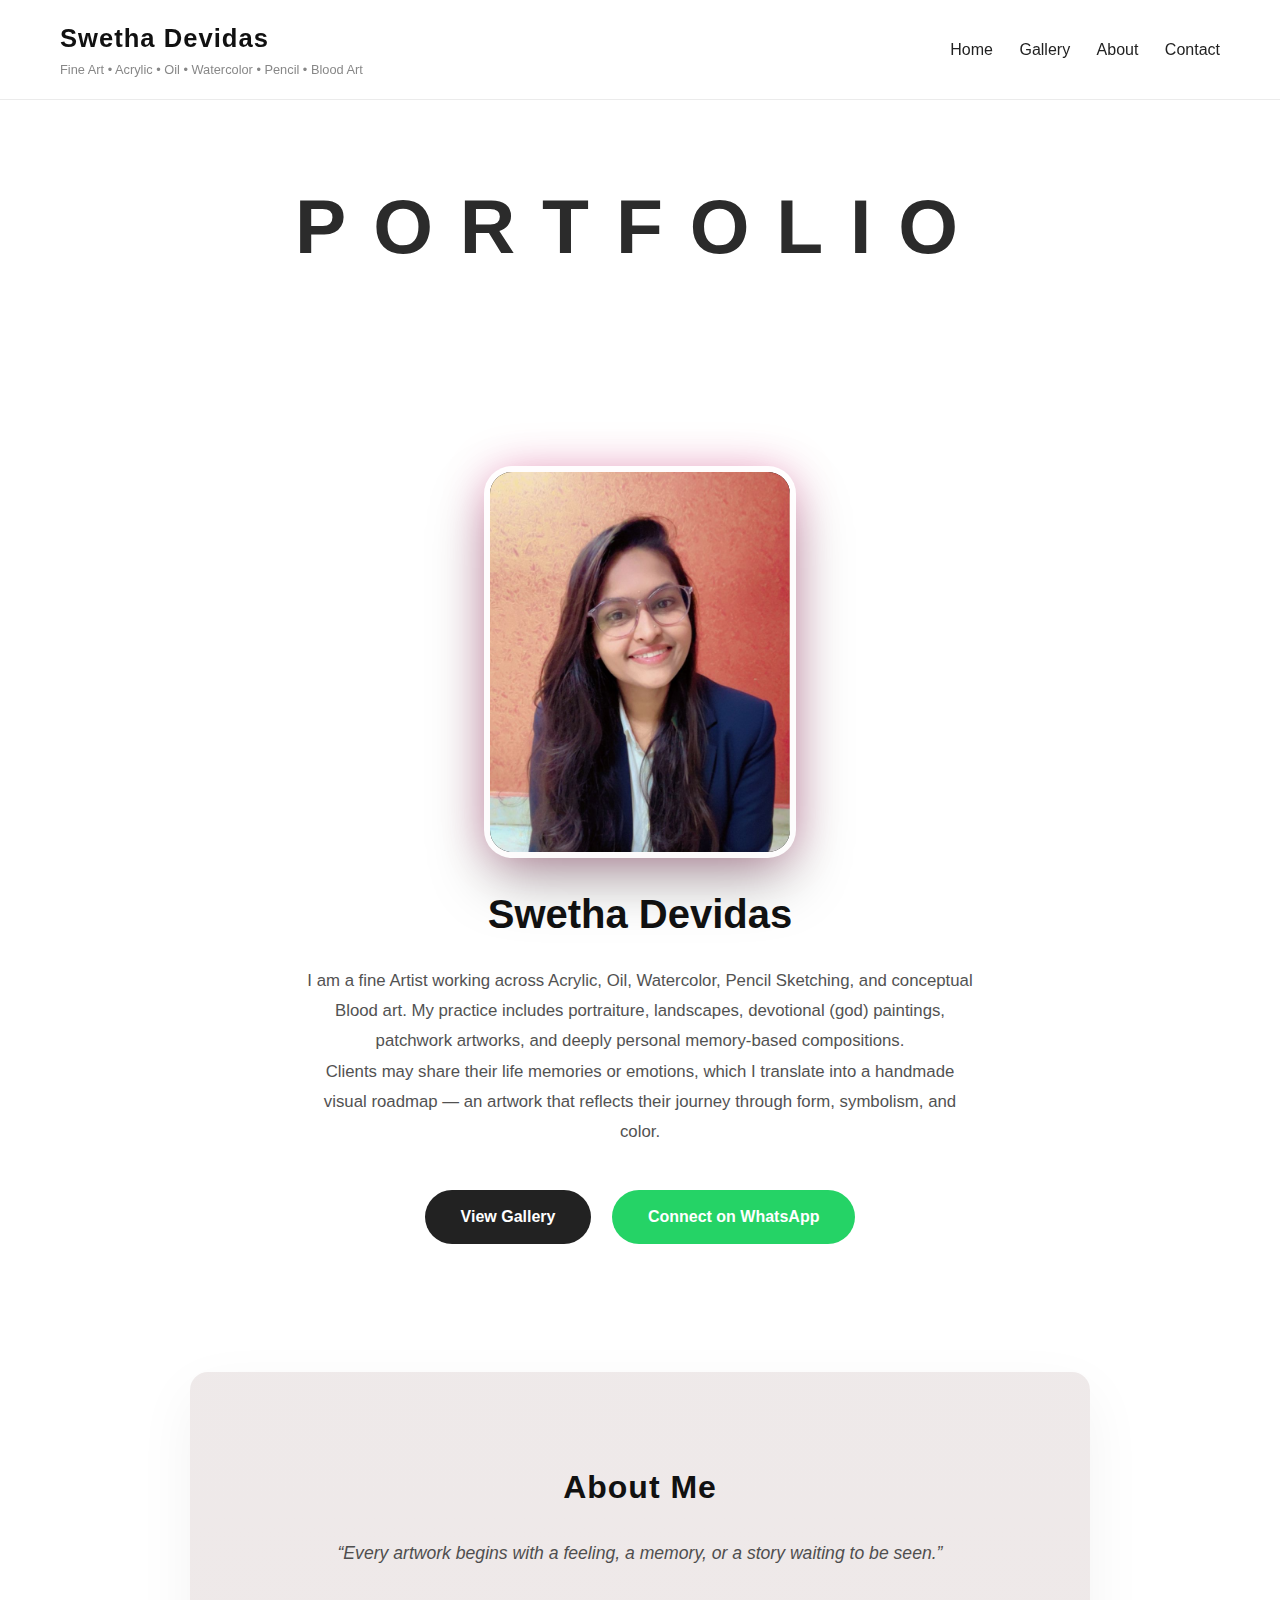
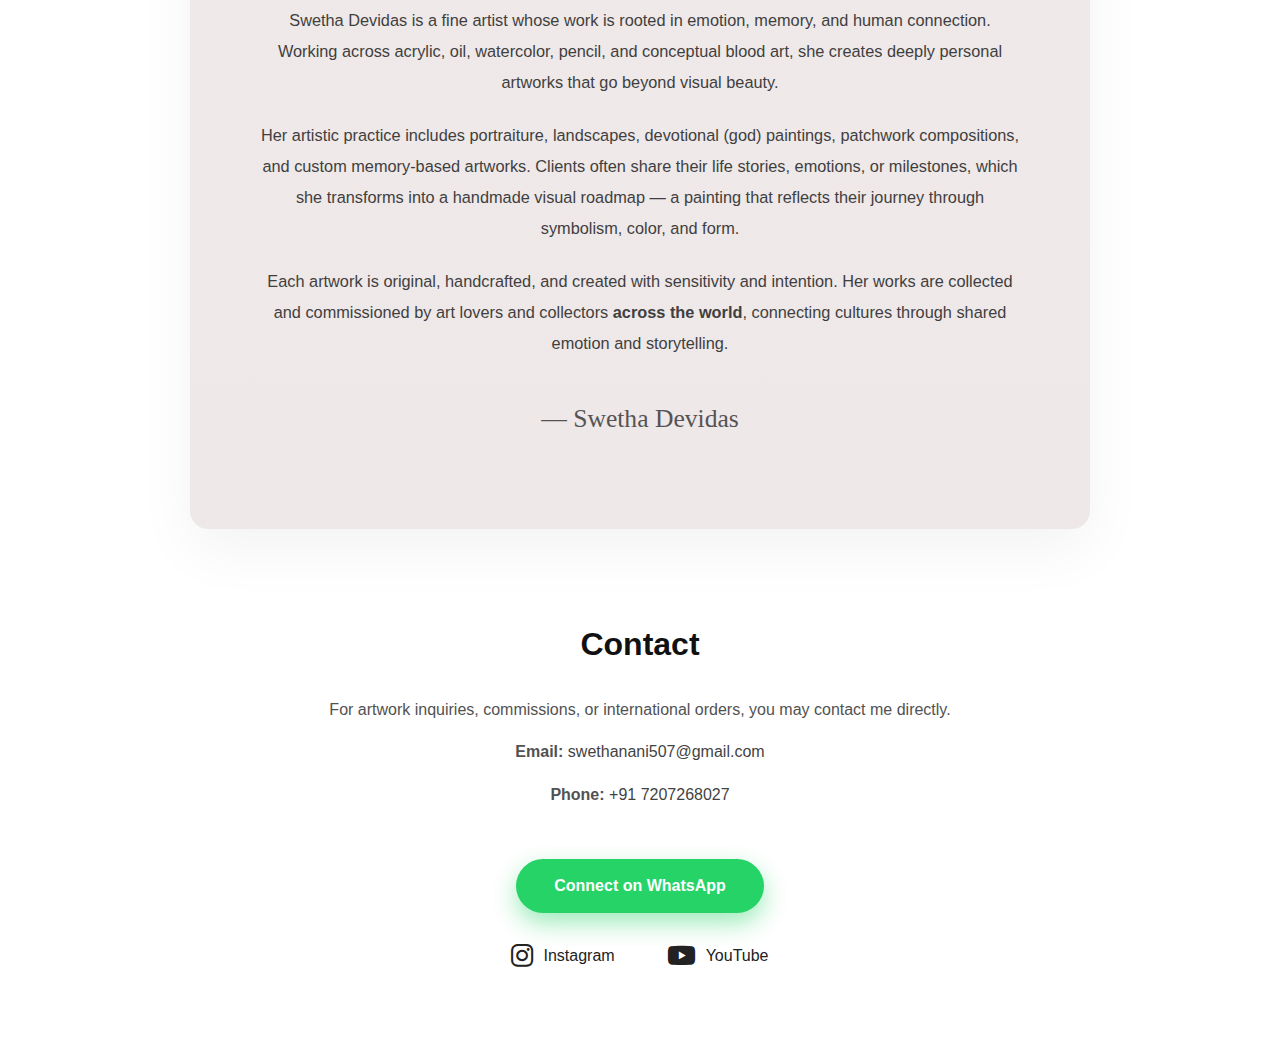
<file: index.html>
<!DOCTYPE html>
<html lang="en">
<head>
  <meta charset="UTF-8">
  <title>Swetha Devidas | Fine Art Portfolio</title>
  <meta name="viewport" content="width=device-width, initial-scale=1.0">

  <!-- CSS -->
  <link rel="stylesheet" href="style.css">
  <link
  rel="stylesheet"
  href="https://cdnjs.cloudflare.com/ajax/libs/font-awesome/6.5.1/css/all.min.css"
/>
</head>

<!-- IMPORTANT: index-page class must be on BODY -->
<body class="index-page">
  <body class="index-bg">

<!-- ================= HEADER ================= -->
<header class="site-header">
  <div class="header-container">

    <div class="brand">
      <h1>Swetha Devidas</h1>
      <p class="tagline">
        Fine Art • Acrylic • Oil • Watercolor • Pencil • Blood Art
      </p>
    </div>

    <nav class="main-nav">
      <a href="file:///C:/Users/admin/OneDrive/Desktop/art-portfolio/index.html">Home</a>
      <a href="gallery.html">Gallery</a>
      <a href="#about">About</a>
      <a href="#contact">Contact</a>
    </nav>

  </div>
</header>

<section class="portfolio-section">
  <h1 class="portfolio-title">PORTFOLIO</h1>
</section>


<!-- ================= HERO / INTRO ================= -->
<section class="hero">

  <div class="hero-content">

    <!-- Artist Photo -->
    <div class="artist-photo">
      <img src="images/me.jpg.jpeg" alt="Swetha Devidas - Fine Artist">
    </div>

    <h2>Swetha Devidas</h2>

    <p class="hero-text">
      I am a fine Artist working across Acrylic, Oil, Watercolor,
      Pencil Sketching, and conceptual Blood art.
      My practice includes portraiture, landscapes,
      devotional (god) paintings, patchwork artworks,
      and deeply personal memory-based compositions.
    </p>

    <p class="hero-text">
      Clients may share their life memories or emotions,
      which I translate into a handmade visual roadmap —
      an artwork that reflects their journey through form,
      symbolism, and color.
    </p>

    <div class="hero-buttons">
      <a href="gallery.html" class="btn primary">View Gallery</a>
      <a href="https://wa.me/917207268027" target="_blank" class="btn secondary">
        Connect on WhatsApp
      </a>
    </div>

  </div>

</section>

<!-- ================= ABOUT ================= -->
<section id="about" class="simple-section about-section">
  <h2 class="about-title">About Me</h2>

  <p class="about-quote">
    “Every artwork begins with a feeling, a memory, or a story waiting to be seen.”
  </p>

  <div class="about-text">
    <p>
      Swetha Devidas is a fine artist whose work is rooted in emotion,
      memory, and human connection. Working across acrylic, oil,
      watercolor, pencil, and conceptual blood art, she creates
      deeply personal artworks that go beyond visual beauty.
    </p>

    <p>
      Her artistic practice includes portraiture, landscapes,
      devotional (god) paintings, patchwork compositions,
      and custom memory-based artworks. Clients often share
      their life stories, emotions, or milestones, which she
      transforms into a handmade visual roadmap — a painting
      that reflects their journey through symbolism, color, and form.
    </p>

    <p>
      Each artwork is original, handcrafted, and created with
      sensitivity and intention. Her works are collected and
      commissioned by art lovers and collectors
      <strong>across the world</strong>,
      connecting cultures through shared emotion and storytelling.
    </p>
  </div>

  <div class="artist-signature">
    — Swetha Devidas
  </div>
</section>



<!-- ================= CONTACT ================= -->
<section id="contact" class="simple-section contact-section">
  <h2>Contact</h2>

  <p class="contact-text">
    For artwork inquiries, commissions,
    or international orders, you may contact me directly.
  </p>

  <div class="contact-details">
    <p>
      <strong>Email:</strong>
      <a href="mailto:swethanani507@gmail.com">
        swethanani507@gmail.com
      </a>
    </p>

    <p>
      <strong>Phone:</strong>
      <a href="tel:+917207268027">
        +91 7207268027
      </a>
    </p>
  </div>

  <!-- WhatsApp Button -->
  <a
    href="https://wa.me/917207268027"
    target="_blank"
    class="whatsapp-btn"
  >
    Connect on WhatsApp
  </a>
<!-- Social Links -->
<div class="social-links">
  <a href="https://www.instagram.com/name.of_nani/" target="_blank" aria-label="Instagram">
    <i class="fa-brands fa-instagram"></i>
    <span>Instagram</span>
  </a>

  <a href="https://www.youtube.com/@Name.of_nani" target="_blank" aria-label="YouTube">
    <i class="fa-brands fa-youtube"></i>
    <span>YouTube</span>
  </a>
</div>

  
</section>

</body>
</html>
</file>
<file: style.css>
/* ================= RESET ================= */
* {
  margin: 0;
  padding: 0;
  box-sizing: border-box;
  font-family: "Poppins", sans-serif;
}

/* ================= BODY ================= */
body {
  background: #faf7f4;
  color: #222;
  line-height: 1.7;
}
body {
  color: #1f1f1f;
}
.hero-content {
  position: relative;
  z-index: 3;
  text-align: center;
  max-width: 850px;
  margin: auto;
  padding: 40px 25px;
}
h1, h2, h3 {
  color: #111;
}

p {
  color: #333;
  line-height: 1.7;
}

.tagline {
  color: #555;
}

.simple-section {
  position: relative;
  z-index: 2;
}



/* ================= INDEX PAGE BACKGROUND ================= */
.index-bg {
  background:
    linear-gradient(
      rgba(255, 255, 255, 0.85),
      rgba(255, 255, 255, 0.85)
    ),
    url("https://i.pinimg.com/736x/09/12/b8/0912b83d41a134054302a5adde7c9416.jpg");

  background-size: cover;
  background-position: center top;
  background-repeat: no-repeat;
  background-attachment: fixed;
}


/* ================= BODY BACKGROUND ================= */
body {
  background: url("https://i.pinimg.com/736x/b9/81/6b/b9816bfde4a99a8b51429e822f95c98f.jpg") no-repeat center top;
  background-size: cover;
  background-attachment: fixed;
  color: #222;
  line-height: 1.6;
}

/* ================= HEADER ================= */
.site-header {
  position: sticky;
  top: 0;
  z-index: 1000;
  /*background: rgba(255,255,255,0.95);*/
  border-bottom: 1px solid rgba(0,0,0,0.08);
}

.header-container {
  max-width: 1200px;
  margin: auto;
  padding: 18px 20px;
  display: flex;
  justify-content: space-between;
  align-items: center;
}

.brand h1 {
  font-size: 1.6rem;
  letter-spacing: 1px;
}

.tagline {
  font-size: 0.8rem;
  opacity: 0.7;
}

/* ================= NAV ================= */
.main-nav a {
  margin-left: 22px;
  text-decoration: none;
  color: #222;
  font-weight: 500;
  position: relative;
}

.main-nav a::after {
  content: "";
  position: absolute;
  left: 0;
  bottom: -6px;
  width: 0;
  height: 2px;
  background: #222;
  transition: 0.3s;
}

.main-nav a:hover::after,
.main-nav a.active::after {
  width: 100%;
}

/* ================= HERO ================= */
.hero {
  min-height: calc(100vh - 90px);
  display: flex;
  align-items: center;
  justify-content: center;
  padding: 80px 20px;
  text-align: center;
}

.hero-content {
  max-width: 720px;
}

.hero h2 {
  font-size: 2.5rem;
  margin-bottom: 20px;
}

.hero p {
  font-size: 1.05rem;
  line-height: 1.8;
  opacity: 0.85;
}

/* ================= BUTTONS ================= */
.hero-buttons {
  margin-top: 35px;
}

.btn {
  display: inline-block;
  padding: 14px 36px;
  margin: 8px;
  border-radius: 40px;
  font-weight: 600;
  text-decoration: none;
  transition: all 0.3s ease;
}

.btn.primary {
  background: #222;
  color: #fff;
}

.btn.secondary {
  background: #25D366;
  color: #fff;
}

.btn:hover {
  transform: translateY(-4px);
}

/* ================= SECTIONS ================= */
.simple-section {
  max-width: 900px;
  margin: auto;
  padding: 90px 20px;
  text-align: center;
}

.simple-section h2 {
  font-size: 2rem;
  margin-bottom: 25px;
}

.simple-section p {
  line-height: 1.8;
  opacity: 0.85;
}

/* ================= GALLERY ================= */
.gallery {
  padding: 90px 20px;
}

.section-title {
  text-align: center;
  font-size: 2.2rem;
  margin-bottom: 40px;
}

/* FILTER BUTTONS */
.filter-buttons {
  text-align: center;
  margin-bottom: 40px;
}

.filter-buttons button {
  background: transparent;
  border: 1px solid #ccc;
  padding: 10px 22px;
  margin: 6px;
  border-radius: 25px;
  cursor: pointer;
  transition: 0.3s;
}

.filter-buttons button.active,
.filter-buttons button:hover {
  background: #222;
  color: #fff;
}

/* GALLERY GRID */
.gallery-grid {
  display: grid;
  grid-template-columns: repeat(auto-fit, minmax(260px, 1fr));
  gap: 30px;
}

/* ART CARD */
.art-card {
  background: #fff;
  border-radius: 14px;
  overflow: hidden;
  box-shadow: 0 10px 30px rgba(0,0,0,0.1);
  transition: 0.3s;
}

.art-card:hover {
  transform: translateY(-6px);
}

.art-card img {
  width: 100%;
  height: 320px;
  object-fit: contain;
  background: #f5f5f5;
}

.art-info {
  padding: 18px;
  text-align: center;
}

.art-info h3 {
  font-size: 1.1rem;
}

.art-info p {
  font-size: 0.85rem;
  opacity: 0.7;
}

/* DISCLAIMER */
.disclaimer {
  margin-top: 50px;
  font-size: 0.8rem;
  opacity: 0.6;
  text-align: center;
}

/* ================= CONTACT ================= */
/*.contact-section {
  background: rgba(255,255,255,0.9);
}*/

.contact-details p {
  margin: 14px 0;
  font-size: 1rem;
}

.contact-details a {
  color: #222;
  text-decoration: none;
}

.contact-details a:hover {
  text-decoration: underline;
}

/* WHATSAPP BUTTON (FIXED VISIBILITY) */
.whatsapp-btn {
  display: inline-block;
  margin-top: 35px;
  padding: 14px 38px;
  background: #25D366;
  color: #fff;
  font-weight: 600;
  border-radius: 40px;
  text-decoration: none;
  box-shadow: 0 10px 25px rgba(37, 211, 102, 0.45);
  transition: all 0.3s ease;
}

.whatsapp-btn:hover {
  transform: translateY(-4px);
  box-shadow: 0 18px 35px rgba(37, 211, 102, 0.6);
}

/* ================= MODAL ================= */
.modal {
  position: fixed;
  inset: 0;
  background: rgba(0,0,0,0.85);
  display: flex;
  justify-content: center;
  align-items: center;
  z-index: 2000;
}

.modal-img {
  max-width: 90%;
  max-height: 90%;
  border-radius: 10px;
}

.close {
  position: absolute;
  top: 30px;
  right: 40px;
  font-size: 2.5rem;
  color: #fff;
  cursor: pointer;
}

/* ================= FOOTER ================= */
.site-footer {
  text-align: center;
  padding: 35px 20px;
  font-size: 0.85rem;
  opacity: 0.7;
}

.social-links {
  margin-top: 12px;
}

.social-links a {
  margin: 0 12px;
  color: #222;
  text-decoration: none;
  font-weight: 500;
}

.social-links a:hover {
  text-decoration: underline;
}

/* ================= RESPONSIVE ================= */
@media (max-width: 768px) {
  .hero h2 {
    font-size: 2rem;
  }

  .art-card img {
    height: 260px;
  }
}

/* ================= ARTIST PHOTO (FIXED) ================= */
.artist-photo {
  width: 300px;
  height: 380px;              /* Taller for portrait photo */
  margin: 0 auto 30px;
  border-radius: 22px;        /* Professional portrait frame */
  overflow: hidden;
  background: #000;
  box-shadow:
    0 0 0 6px rgba(255,255,255,0.95),
    0 25px 60px rgba(0,0,0,0.35),
    0 0 45px rgba(255,0,120,0.35);
}

.artist-photo img {
  width: 100%;
  height: 100%;
  object-fit: cover;        /* No distortion */
  object-position: top;     /* Keeps face visible */
  display: block;
}

@media (max-width: 768px) {
  .artist-photo {
    width: 220px;
    height: 300px;
  }
}


/* ================= SOCIAL ICONS ================= */
.social-links {
  margin-top: 30px;
  display: flex;
  justify-content: center;
  gap: 28px;
}

.social-links a {
  display: flex;
  align-items: center;
  gap: 10px;
  font-size: 1rem;
  font-weight: 500;
  color: #222;
  text-decoration: none;
  transition: 0.3s ease;
}

.social-links i {
  font-size: 1.6rem;
}

/* Brand colors on hover */
.social-links a:hover {
  transform: translateY(-4px);
}

.social-links a:hover .fa-instagram {
  color: #E1306C;
}

.social-links a:hover .fa-youtube {
  color: #FF0000;
}
 /*portfolio*/
.portfolio-section {
  padding: 80px 20px 40px;
  text-align: center;
}

.portfolio-title {
  font-size: clamp(3rem, 6vw, 5rem);
  letter-spacing: 0.35em;
  font-weight: 600;
  color: #2b2b2b;
  margin: 0 auto 40px;
  line-height: 1.2;
  visibility: visible;   /* IMPORTANT */
}




/* ================= ABOUT SECTION (SOFT LIGHT BACKGROUND) ================= */

.about-section {
  position: relative;
  background:
    linear-gradient(
      rgba(233, 226, 226, 0.75),
      rgba(233, 224, 224, 0.75)
    );
  border-radius: 18px;
  padding: 90px 25px;
  box-shadow: 0 20px 60px rgba(0, 0, 0, 0.05);
}

/* Title */
.about-title {
  font-size: 2.3rem;
  margin-bottom: 25px;
  letter-spacing: 1px;
}

/* Quote */
.about-quote {
  font-style: italic;
  font-size: 1.1rem;
  opacity: 0.85;
  margin-bottom: 35px;
}

/* Text */
.about-text {
  max-width: 760px;
  margin: auto;
}

.about-text p {
  margin-bottom: 22px;
  line-height: 1.9;
  font-size: 1.02rem;
  color: #222;
}

/* Signature */
.artist-signature {
  margin-top: 40px;
  font-family: "Brush Script MT", cursive;
  font-size: 1.6rem;
  opacity: 0.75;
}


/* ===================================================== */
/* MOBILE NAV FIX – KEEP HOME GALLERY ABOUT CONTACT ONE LINE */
/* ===================================================== */

@media (max-width: 768px) {

  .header-container {
    flex-direction: column;
    gap: 10px;
  }

  .main-nav {
    display: flex;
    flex-direction: row;
    justify-content: center;
    align-items: center;
    flex-wrap: nowrap;     /* VERY IMPORTANT */
    gap: 14px;
    width: 100%;
  }

  .main-nav a {
    margin-left: 0;       /* remove desktop spacing */
    font-size: 14px;
    white-space: nowrap;  /* prevent breaking */
  }
}


/* ===================================================== */
/* GALLERY FIX – ALWAYS 3 PAINTINGS IN ONE LINE */
/* ===================================================== */

.gallery-grid {
  display: grid;
  grid-template-columns: repeat(3, 1fr); /* force 3 images */
  gap: 20px;
}

/* Mobile – still 3 in one row */
@media (max-width: 768px) {
  .gallery-grid {
    grid-template-columns: repeat(3, 1fr);
    gap: 10px;
  }

  .art-card img {
    height: 180px;
    object-fit: cover;
  }
} 

/* ===== PORTFOLIO TITLE MOBILE FIX ===== */
.portfolio-title {
  text-align: center;
  word-break: break-word;
  overflow-wrap: break-word;
  white-space: normal;
}

/* Mobile font adjustment */
@media (max-width: 768px) {
  .portfolio-title {
    font-size: 42px;   /* reduce size */
    letter-spacing: 6px;
    line-height: 1.2;
    padding: 0 10px;   /* prevent edge cut */
  }
}

@media (max-width: 480px) {
  .portfolio-title {
    font-size: 36px;
    letter-spacing: 5px;
  }
}
</file>
